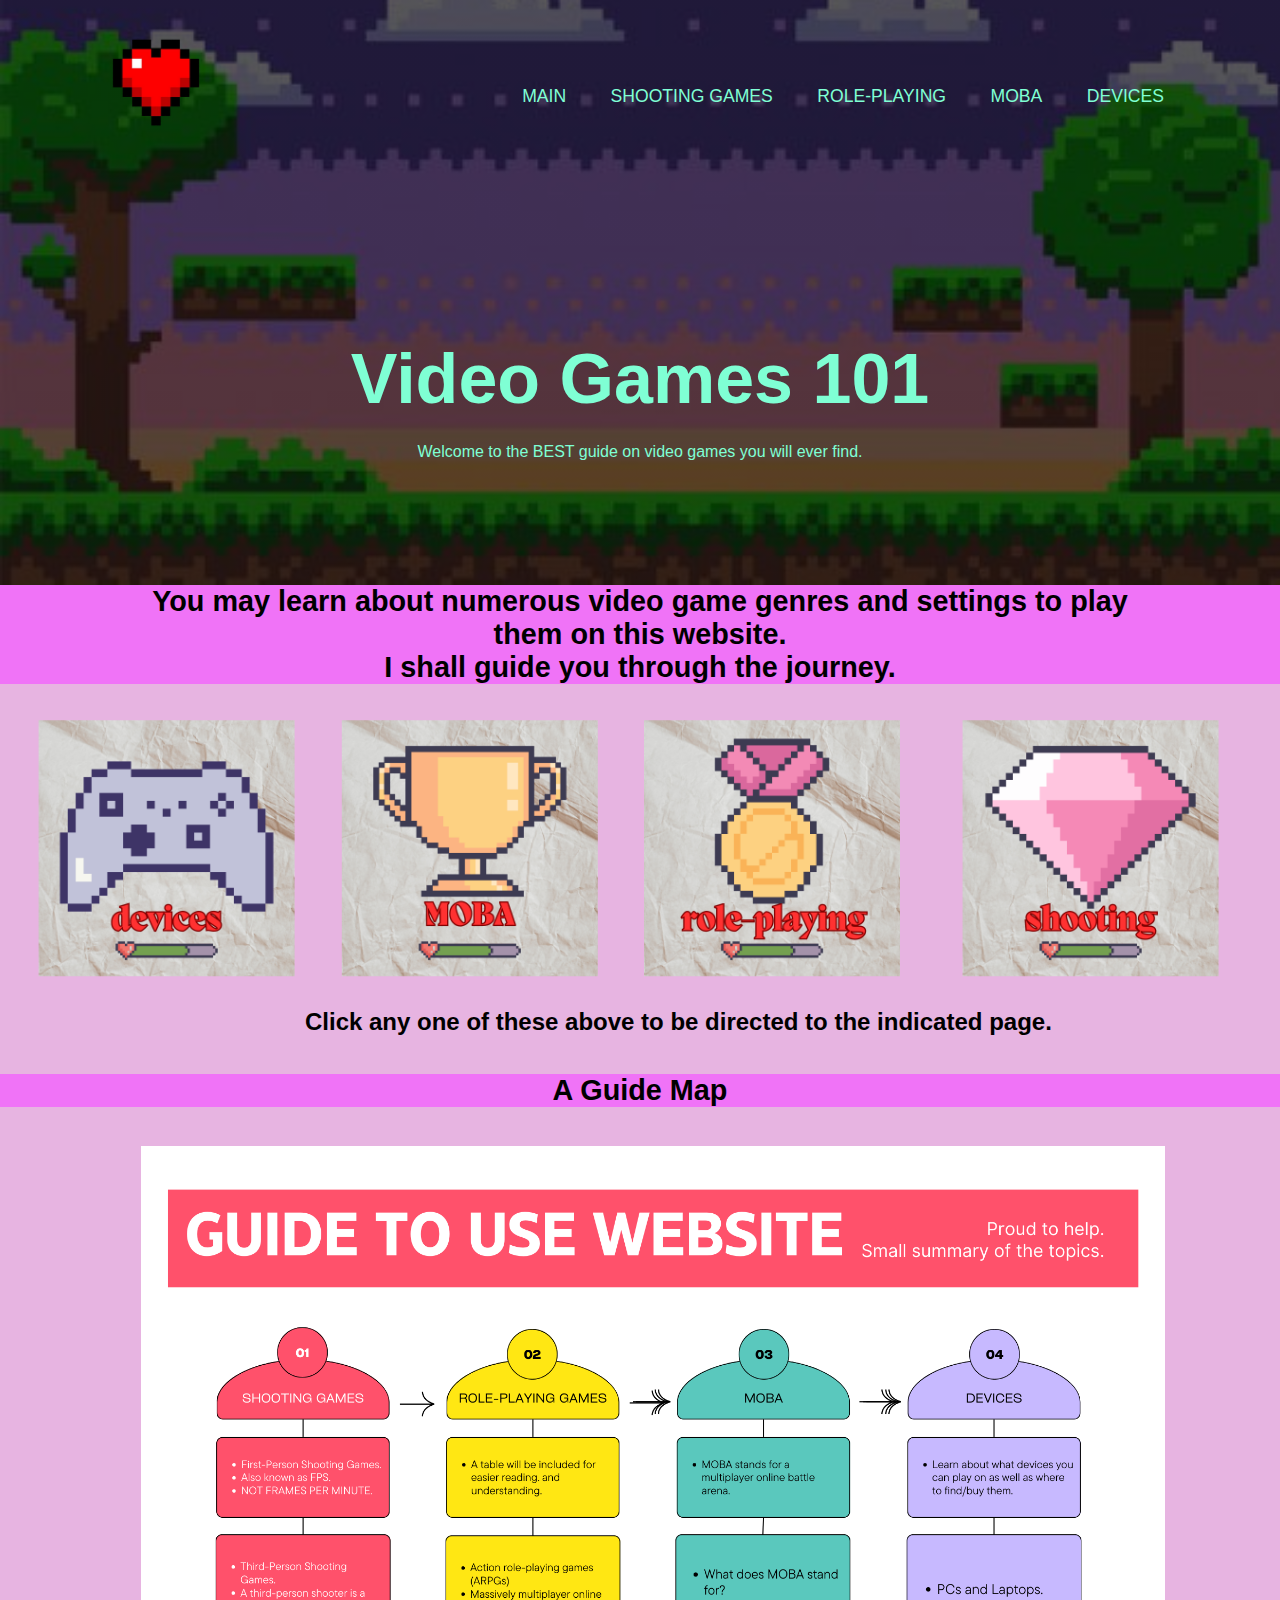
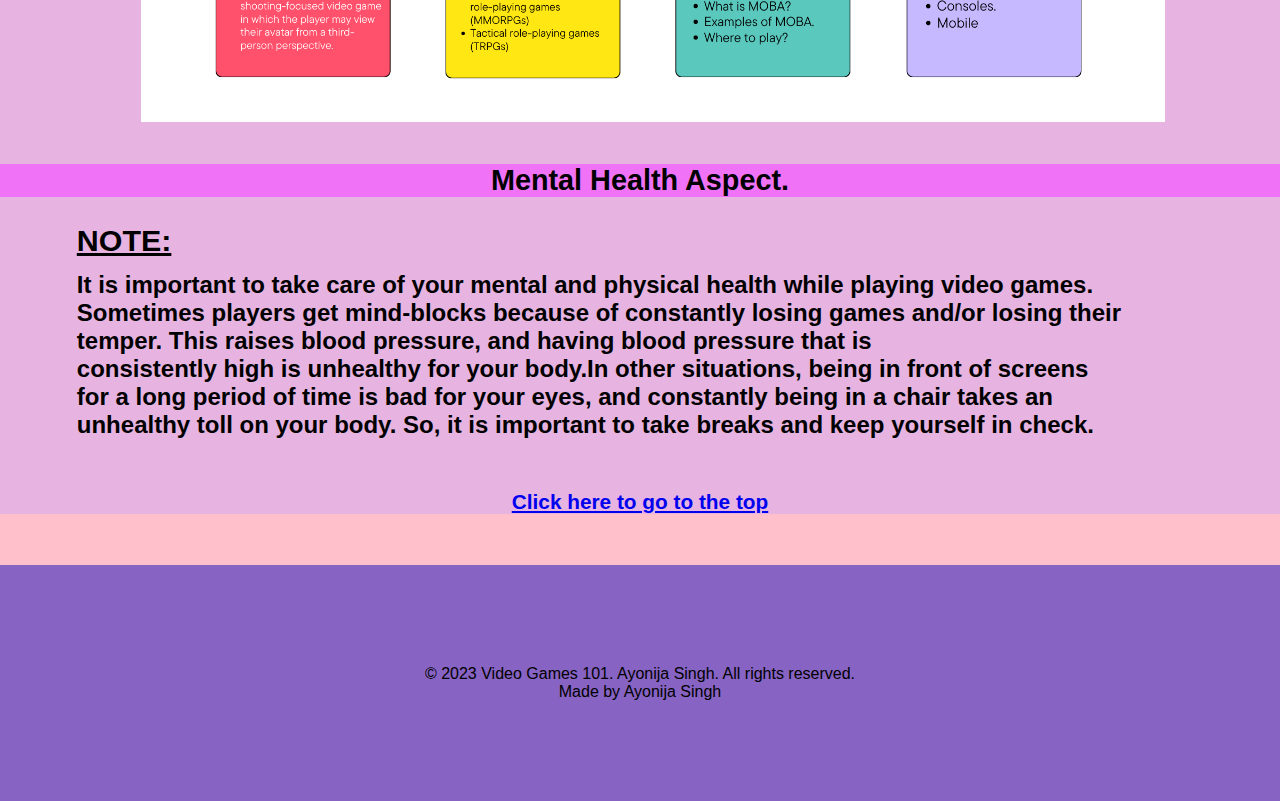
<file: index.html>
<!--This is the HOME PAGE of Ayonija Singh's culminating website on VIDEO GAMES-->

<!DOCTYPE html>
<html>
	<head>
		<meta charset = "UTF-8">
		<title>Video Games 103</title>
        <link rel="stylesheet" href="style.css"> 
	</head>
	<body>
		<div class="banner">
                <div class="navigationbar">
                    <a href= "index.html"> <img src= "images/logo.png" class="logo">
                    <ul>
                        <li><a href="index.html">Main</a></li>
                        <li><a href="shooting_games.html">Shooting Games</a></li>
                        <li><a href="role_playing.html">Role-Playing</a></li>
                        <li><a href="moba.html">MOBA</a></li>
                        <li><a href="devices.html">Devices</a></li>
                    </ul>
                </div>
                <div class="text">
                    <h1>Video Games 101</h1>
                    <p>Welcome to the BEST guide on video games you will ever find.</p>
                </div>
        </div>
        <main>
            <div class="main">
                <h2>You may learn about numerous video game genres and settings to play<br> them on this website.<br> I shall guide you through the journey. </h2>
                <a href="shooting_games.html" alt= "shooting game"><img src="images/shooting.png" class="img"></a>
                <a href="role_playing.html" alt= "RPG game"><img src="images/rp.png" class="img7"></a>
                <a href="moba.html" alt= "MOBA game"><img src="images/moba.png" class="img8"></a>
                <a href="devices.html" alt= "device game"><img src="images/devices.png" class="img9"></a>
                <h3>Click any one of these above to be directed to the indicated page.</h3>
                <h2>A Guide Map</h2>
                <img src="images/guide.png" alt="GUIDE MAP" class="guide">
                <h2>Mental Health Aspect.</h2>
                <h4><u>NOTE:</u></h4>
                <h5>It is important to take care of your mental and physical health while playing video games.<br>Sometimes players get mind-blocks because of constantly losing games and/or losing their<br> temper. This raises blood pressure, and having blood pressure that is<br> consistently high is unhealthy for your body.In other situations, being in front of screens<br> for a long period of time is bad for your eyes, and constantly being in a chair takes an<br> unhealthy toll on your body. So, it is important to take breaks and keep yourself in check. </h5>
                <a class="top" href= "#top"><h6>Click here to go to the top</h6></a>
            </div>
        </main>
        <footer>
            <div class="footer">
                <p>&copy; 2023 Video Games 101. Ayonija Singh. All rights reserved.<br> Made by Ayonija Singh</p>
            </div>
        </footer>
	</body>

</html>
</file>
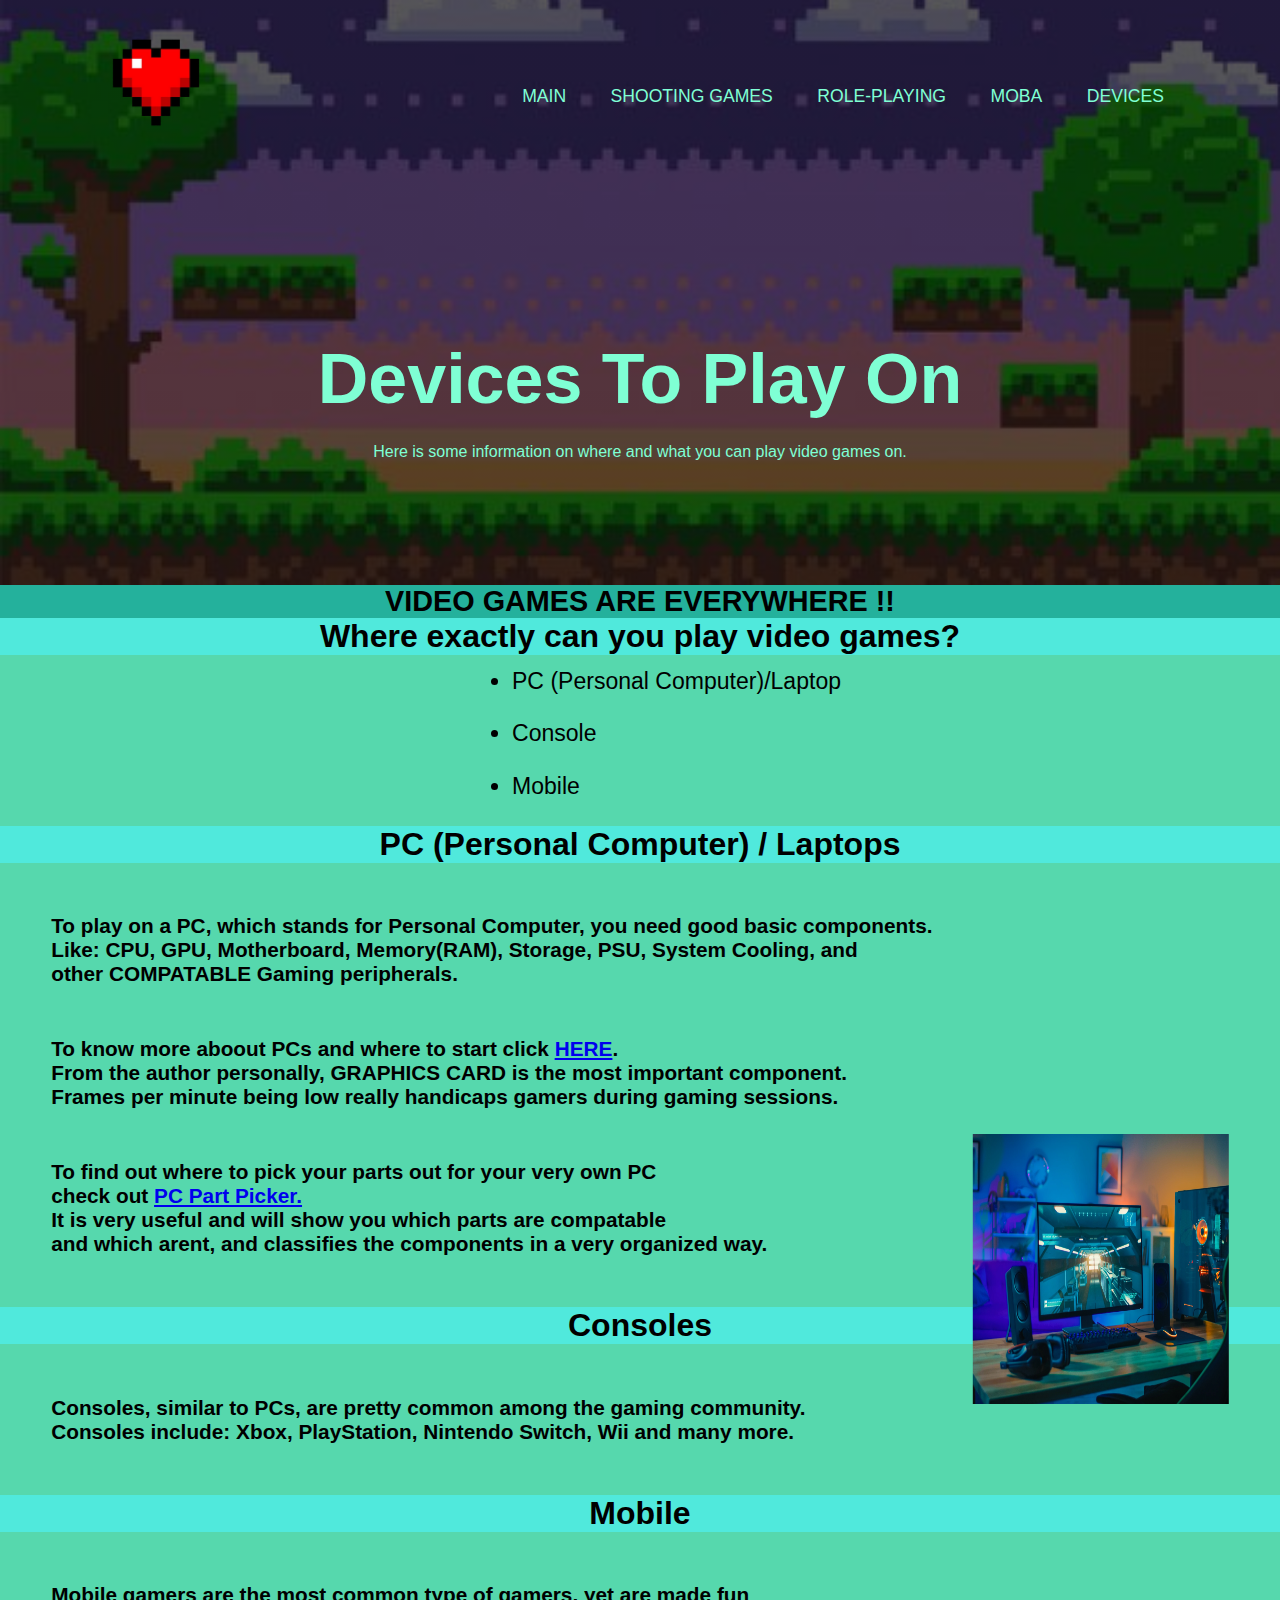
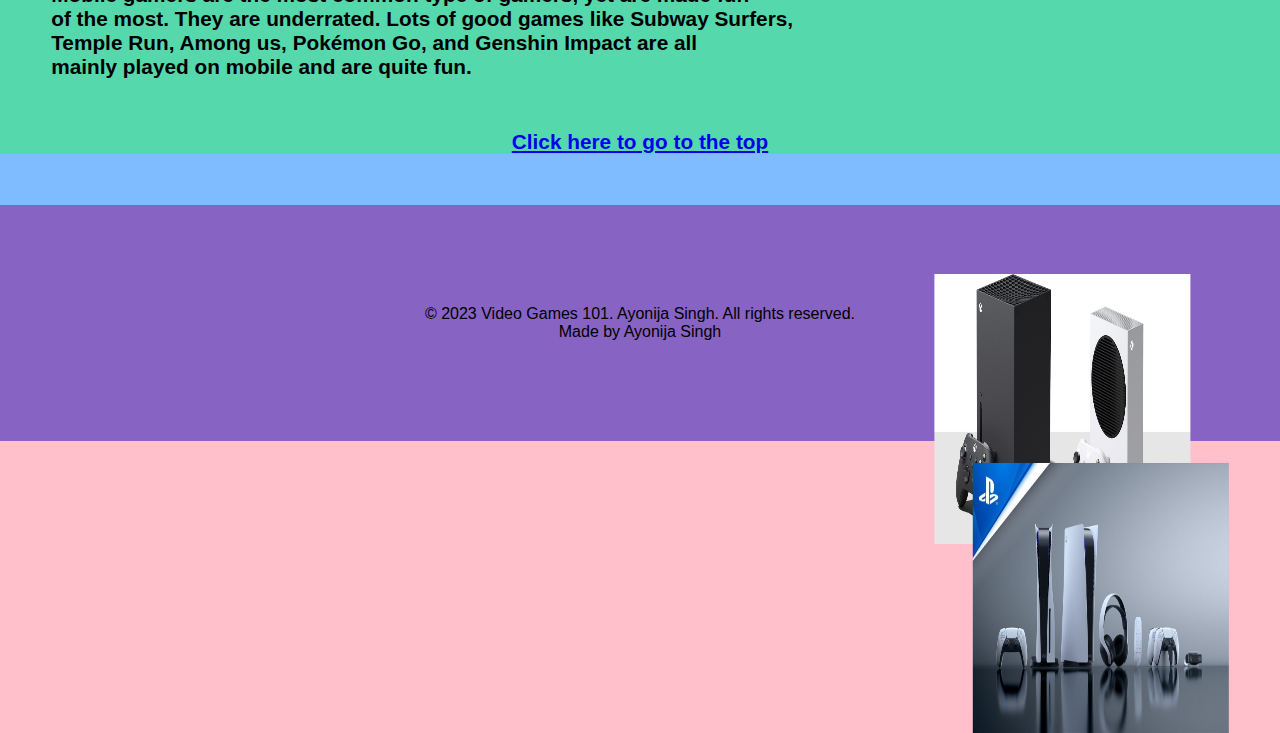
<file: devices.html>
<!--This is the DEVICES PAGE of Ayonija Singh's culminating website on VIDEO GAMES-->

<!DOCTYPE html>
<html>
	<head>
		<meta charset = "UTF-8">
		<title>Video Games 103</title>
        <link rel="stylesheet" href="style.css"> 
	</head>
	
<body>
<div class="body2">
	<div class="banner">
            <div class="navigationbar">
                <a href= "index.html"> <img src= "images/logo.png" class="logo">
                <ul>
                    <li><a href="index.html">Main</a></li>
                    <li><a href="shooting_games.html">Shooting Games</a></li>
                    <li><a href="role_playing.html">Role-Playing</a></li>
                    <li><a href="moba.html">MOBA</a></li>
                    <li><a href="devices.html">Devices</a></li>
                </ul>
            </div>
            <div class="text">
                <h1>Devices To Play On</h1>
                <p>Here is some information on where and what you can play video games on.</p>
            </div>
    </div>
    <main>
        <div class="main4">
            <h1>VIDEO GAMES ARE EVERYWHERE !!</h1>
            <h2 class="heading">Where exactly can you play video games?</h2>
            <div class="l3">
            <ul>
                <li class="l3">PC (Personal Computer)/Laptop</li>
                <li class="l3">Console</li>
                <li class="l3">Mobile</li>
            </ul>
            </div>
            <h2>PC (Personal Computer) / Laptops</h2>
            <h3>To play on a PC, which stands for Personal Computer, you need good basic components.</h3>
            <h4>Like: CPU, GPU, Motherboard, Memory(RAM), Storage, PSU, System Cooling, and<br> other COMPATABLE Gaming peripherals.</h4>
            <h3>To know more aboout PCs and where to start click <a href="https://www.cnn.com/cnn-underscored/electronics/beginner-gaming-pc">HERE</a>.</h3>
            <h5>From the author personally, GRAPHICS CARD is the most important component. <br>Frames per minute being low really handicaps gamers during gaming sessions.</h5>
            <h5>To find out where to pick your parts out for your very own PC<br>check out <a href="https://pcpartpicker.com/">PC Part Picker.</a><br>It is very useful and will show you which parts are compatable<br> and which arent, and classifies the components in a very organized way.</h5>
            <img src="images/pc.jpg" class="img4">
            <iframe frameborder="0" type="text/html" src="https://www.dailymotion.com/embed/video/x63xn5d?autoplay=1" allowfullscreen title="Dailymotion Video Player" allow="autoplay" class = "frame"></iframe>
            <h2>Consoles</h2>
            <h3>Consoles, similar to PCs, are pretty common among the gaming community.</h3>
            <h4>Consoles include: Xbox, PlayStation, Nintendo Switch, Wii and many more.</h4>
            <img src="images/console.jpg" class="img5">
            <img src="images/ps5.jpg" class="img6">
            <h2>Mobile</h2>
            <h3 class="mobile">Mobile gamers are the most common type of gamers, yet are made fun<br> of the most. They are underrated. Lots of good games like Subway Surfers,<br>Temple Run, Among us, Pokémon Go, and Genshin Impact are all<br> mainly played on mobile and are quite fun.</h3>
            <a class="top" href= "#top"><h6>Click here to go to the top</h6></a>
        </div>
    </main>
    <footer>
        <div class="footer">
            <p>&copy; 2023 Video Games 101. Ayonija Singh. All rights reserved.<br> Made by Ayonija Singh</p>
        </div>
    </footer>
</div>
</body>
</html>
</file>
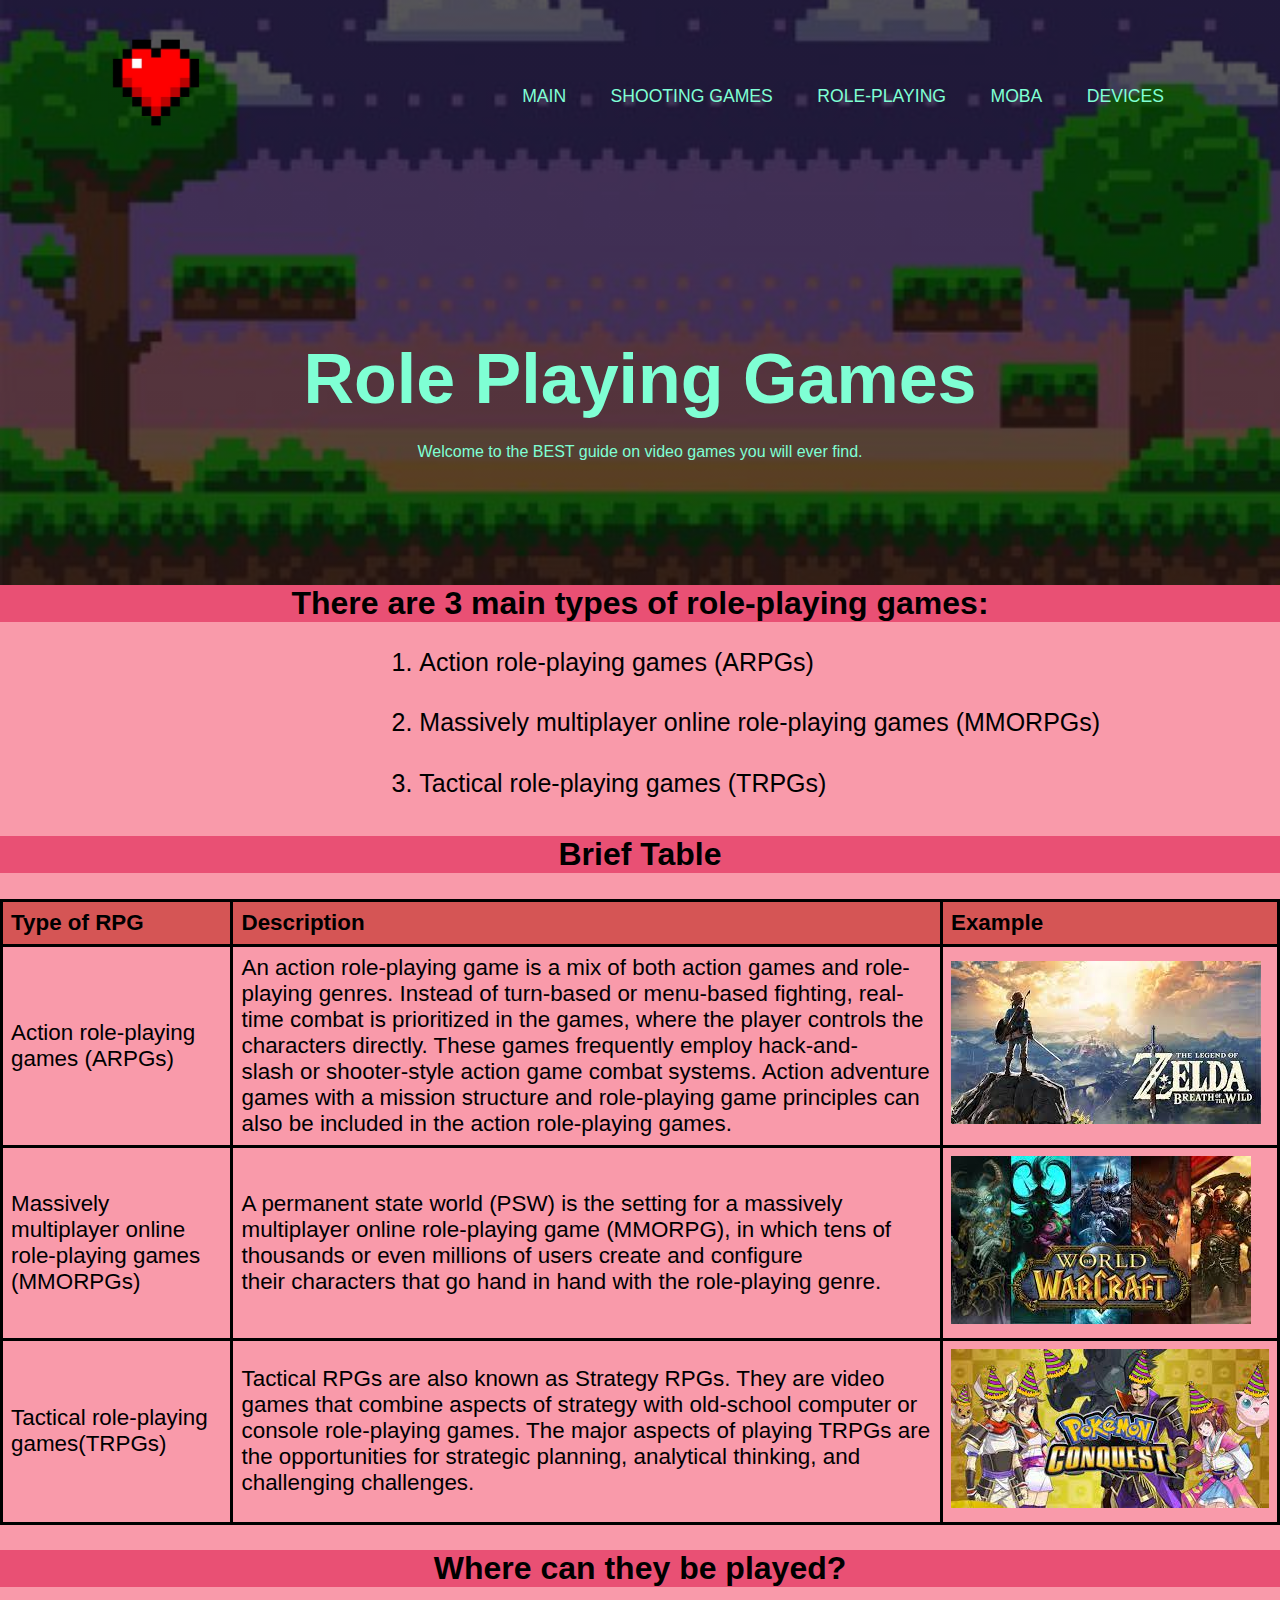
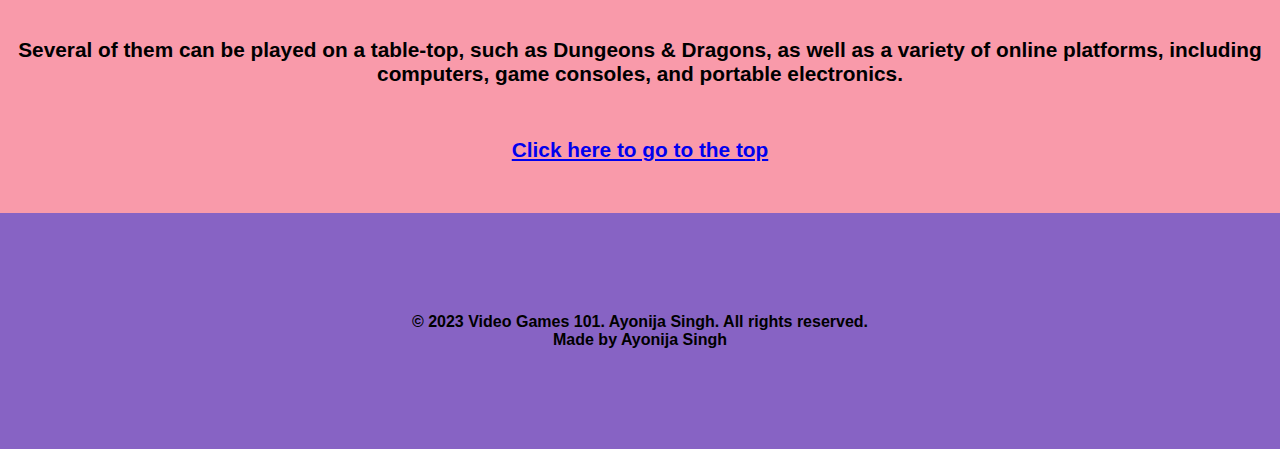
<file: role_playing.html>
<!--This is the ROLE-PLAYING PAGE of Ayonija Singh's culminating website on VIDEO GAMES-->

<!DOCTYPE html>
<html>
	<head>
		<meta charset = "UTF-8">
		<title>Video Games 103</title>
        <link rel="stylesheet" href="style.css"> 
	</head>
	
<body>
<div class="body3">
	<div class="banner">
            <div class="navigationbar">
                <a href= "index.html"> <img src= "images/logo.png" class="logo">
                <ul>
                    <li><a href="index.html">Main</a></li>
                    <li><a href="shooting_games.html">Shooting Games</a></li>
                    <li><a href="role_playing.html">Role-Playing</a></li>
                    <li><a href="moba.html">MOBA</a></li>
                    <li><a href="devices.html">Devices</a></li>
                </ul>
            </div>

            <div class="text">
                <h1>Role Playing Games</h1>
                <p>Welcome to the BEST guide on video games you will ever find.</p>
            </div>

     </div>
<main>
<div class="main3">
    <h2>There are 3 main types of role-playing games:</h2>
    <div class="l2">
    <ol>
        <li class="l2">Action role-playing games (ARPGs)</li>
        <li class="l2">Massively multiplayer online role-playing games (MMORPGs)</li>
        <li class="l2">Tactical role-playing games (TRPGs)</li>
    </ol>
    </div>
    <h2>Brief Table</h2>
    <table>
        <tr>
            <th>Type of RPG</th>
            <th>Description</th>
            <th>Example</th>
        </tr>
        <tr>
            <td>Action role-playing games (ARPGs)</td>
            <td>An action role-playing game is a mix of both action games and role-playing genres. Instead of turn-based or menu-based fighting, real-time combat is prioritized in the games, where the player controls the characters directly. These games frequently employ hack-and-slash or shooter-style action game combat systems. Action adventure games with a mission structure and role-playing game principles can also be included in the action role-playing games.</td>
            <td><img src = "images/zelda.jpg"></td>
        </tr>
        <tr>
            <td>Massively multiplayer online role-playing games (MMORPGs)</td>
            <td>A permanent state world (PSW) is the setting for a massively multiplayer online role-playing game (MMORPG), in which tens of thousands or even millions of users create and configure their characters that go hand in hand with the role-playing genre.</td>
            <td><img src = "images/wow.jpg"></td>
        </tr>
        <tr>
            <td>Tactical role-playing games(TRPGs)</td>
            <td>Tactical RPGs are also known as Strategy RPGs. They are video games that combine aspects of strategy with old-school computer or console role-playing games. The major aspects of playing TRPGs are the opportunities for strategic planning, analytical thinking, and challenging challenges.</td>
            <td><img src="images/pokemon.jpg"></td>
        </tr>
    </table>
    <h2>Where can they be played?</h2>
    <h6><b>Several of them can be played on a table-top, such as Dungeons & Dragons, as well as a variety of online platforms, including computers, game consoles, and portable electronics.</h6>
        <a class="top" href= "#top"><h6>Click here to go to the top</h6></a>
    </div>
</main>
<footer>
    <div class="footer">
        <p>&copy; 2023 Video Games 101. Ayonija Singh. All rights reserved.<br> Made by Ayonija Singh</p>
    </div>
</footer>
</body>

</html>
</file>
<file: style.css>
*{ 
    margin: 0;
    padding:0;
    font-family: sans-serif;
}
.banner{
    width: 100%;
    height: 65vh;
    background-image: linear-gradient(rgba(0,0,0,0.65), rgba(0,0,0,0.65)), url(images/background.jpg);
    background-size: cover;
    background-position: center;
}
body{
    background-color:pink;
}
.navigationbar{
    width: 85%;
    margin: auto;
    padding: 35px 0;
    display: flex;
    align-items: center;
    justify-content: space-between;
}
.logo{
    width: 120px;
    cursor: pointer;
}
.navigationbar ul li{
    list-style: none;
    display: inline-block;
    margin: 0 20px;
    position: relative;
}
.navigationbar ul li a{
    text-decoration: none;
    color:aquamarine;
    text-transform: uppercase;
}
.navigationbar ul li::after{
    content: "";
    height: 4px;
    width: 0;
    background: #af50cc;
    position: absolute;
    left: 0;
    bottom: -10px;
    transition: 0.10s;
}
.navigationbar ul li:hover::after{
    width: 100%;
}
.text{
    width: 100%;
    position: absolute;
    top: 50%;
    transform: translateY(-60%);
    text-align: center;
    color:aquamarine;
}
.text h1{
    font-family: 'Gill Sans', 'Gill Sans MT', Calibri, 'Trebuchet MS', sans-serif;
    font-size: 70px;
    margin-top: -60px;
}
.text p{
    font-family: 'Gill Sans', 'Gill Sans MT', Calibri, 'Trebuchet MS', sans-serif;
    margin: 20px auto;
    font-weight: 100;
    line-height: 25px;
}
.img1{
    position: absolute;
    top: 80%;
    left: 80%;
    transform: translate(-170%, 80%);
}
.footer{
  background-color: #8763c4;
  padding: 100px;
  text-align: center; 
  bottom:0;
}
.main{
    background-color:rgb(231, 180, 225);
}
.main h2{
    font-family:'Lucida Sans', 'Lucida Sans Regular', 'Lucida Grande', 'Lucida Sans Unicode', Geneva, Verdana, sans-serif;
    text-align: center;
    background-color: rgb(240, 115, 247);
    font-size: 180%;
}
.main p{
    background-color:rgb(230, 120, 219);
}
.img{
    position: relative;
    height: 20%;
    width: 20%;
    top: 80%;
    left: 80%;
    margin-top: 2%;
    margin-bottom: 2%;
    transform: translate(-24%, 4%);
}
.img7{
    position: relative;
    height: 20%;
    width: 20%;
    top: 80%;
    left: 80%;
    margin-top: 2%;
    margin-bottom: 2%;
    transform: translate(-250%, 4%);
}
.img8{
    position: relative;
    height: 20%;
    width: 20%;
    top: 80%;
    left: 80%;
    margin-top: 2%;
    margin-bottom: 2%;
    transform: translate(-470%, 4%);
}
.img9{
    position: relative;
    height: 20%;
    width: 20%;
    top: 80%;
    left: 80%;
    margin-top: 2%;
    margin-bottom: 2%;
    transform: translate(-690%, 4%);
}
.main h3{
    text-align: center;
    font-size: 150%;
    margin-left: 6%;
    margin-bottom: 3%;
    margin-top: 1%;
    font-family: 'Gill Sans', 'Gill Sans MT', Calibri, 'Trebuchet MS', sans-serif;
}
.main h4{
    font-size: 190%;
    font-family: 'Gill Sans', 'Gill Sans MT', Calibri, 'Trebuchet MS', sans-serif;
    margin-left: 6%;
    margin-top: 2%;
    text-align: left;
}
.guide{
    height: 90%;
    width: 80%;
    margin-left: 11%;
    margin-top: 3%;
    margin-bottom: 3%;
}
.main h5{
    text-align: left;
    font-size: 150%;
    margin-left: 6%;
    margin-bottom: 3%;
    margin-top: 1%;
    font-family: 'Gill Sans', 'Gill Sans MT', Calibri, 'Trebuchet MS', sans-serif;
}
.main h6{
    font-size: 130%;
    font-family: 'Gill Sans', 'Gill Sans MT', Calibri, 'Trebuchet MS', sans-serif;
    margin-top: 4%;
    margin-bottom: 4%;
    text-align: center;
}
.main2{
    background-color: rgb(127, 187, 255);
}
.main2 ul{
    text-align: center;
}
.main2 h2{
    font-family: 'Gill Sans', 'Gill Sans MT', Calibri, 'Trebuchet MS', sans-serif;
    text-align: center;
    background-color: rgb(49, 160, 207);
    font-size: 200%;
}
.content1{
    margin-left: 10%;
    font-family:'Lucida Sans', 'Lucida Sans Regular', 'Lucida Grande', 'Lucida Sans Unicode', Geneva, Verdana, sans-serif
}
.body2{
    background-color:rgb(127, 187, 255);
}
.l1{
    text-align: left;
    margin-left: 20%;
    font-size: 130%;
    font-family: 'Gill Sans', 'Gill Sans MT', Calibri, 'Trebuchet MS', sans-serif;
    margin-bottom: 3%;
    margin-top: 1%;
}

ul li{
    text-align: left;
    margin-left: 40%;
    font-size: 110%;
    margin-bottom: 3%;
    margin-top: 1%;
}
.main2 p ul{
    text-align: left;
    margin-left: 40%;
    font-size: 110%;
    margin-bottom: 3%;
    margin-top: 1%;
}
.main2 h3{
    text-align: center;
    font-size: 120%;
    margin-bottom: 2%;
}
.main2 h4{
    margin-left: 56%;
    margin-right: 2%;
    margin-top: 11%;
    margin-bottom: 7%;
    text-align: left;
}
.main2 h6{
    font-size: 130%;
    font-family: 'Gill Sans', 'Gill Sans MT', Calibri, 'Trebuchet MS', sans-serif;
    margin-top: 4%;
    margin-bottom: 4%;
    text-align: center;
}
.img2{
    position: absolute;
    top: 80%;
    left: 80%;
    transform: translate(-170%, 80%);
}
.main2 p{
    margin-left: 60%;
    margin-right: 2%;
    margin-top: 11%;
    margin-bottom: 7%;
    text-align: left;
}
video{
    position: absolute;
    top: 80%;
    left: 80%;
    transform: translate(-160%, 226%);
}
.main3{
    background-color: rgb(249, 154, 170);
}
.main3 ul{
    text-align: center;
}
.main3 h2{
    font-family: 'Gill Sans', 'Gill Sans MT', Calibri, 'Trebuchet MS', sans-serif;
    text-align: center;
    background-color: rgb(233, 80, 116);
    font-size: 200%;
}
.body3{
    background-color: rgb(249, 154, 170);
}
.l2{
    text-align: left;
    margin-left: 18%;
    font-size: 125%;
    font-family: 'Gill Sans', 'Gill Sans MT', Calibri, 'Trebuchet MS', sans-serif;
    margin-bottom: 3%;
    margin-top: 2%;
}
table {
    border-collapse: collapse;
    width: 100%;
    margin-top: 2%;
    margin-bottom: 2%;
}
th, td {
    border: 3px solid black;
    padding: 8px;
    text-align: left;
    font-family: 'Gill Sans', 'Gill Sans MT', Calibri, 'Trebuchet MS', sans-serif;
    font-size: 140%;
}
th {
    background-color: #d55555;
}
.main3 h6{
    font-size: 130%;
    font-family: 'Gill Sans', 'Gill Sans MT', Calibri, 'Trebuchet MS', sans-serif;
    margin-top: 4%;
    margin-bottom: 4%;
    text-align: center;
}
.main3 h4{
    margin-left: 3%;
}
.main4{
    background-color: rgb(86, 216, 173);
}
.main4 h1{
    background-color: #24b19c;
    font-family: 'Gill Sans', 'Gill Sans MT', Calibri, 'Trebuchet MS', sans-serif;
    font-size: 180%;
    text-align: center;
}
.main4 h2{
    font-family: 'Gill Sans', 'Gill Sans MT', Calibri, 'Trebuchet MS', sans-serif;
    text-align: center;
    background-color: rgb(80, 233, 220);
    font-size: 200%;
}
.l3{
    font-size: 120%;
    margin-bottom: 2%;
    font-family: 'Gill Sans', 'Gill Sans MT', Calibri, 'Trebuchet MS', sans-serif;
}
.main4 h3{
    font-family: 'Gill Sans', 'Gill Sans MT', Calibri, 'Trebuchet MS', sans-serif;
    margin-top: 4%;
    margin-left: 4%;
    font-size: 130%;
}
.main4 h4{
    font-family: 'Gill Sans', 'Gill Sans MT', Calibri, 'Trebuchet MS', sans-serif;
    margin-bottom: 4%;
    margin-left: 4%;
    font-size: 130%;
}
.main4 h5{
    font-family: 'Gill Sans', 'Gill Sans MT', Calibri, 'Trebuchet MS', sans-serif;
    margin-bottom: 4%;
    margin-left: 4%;
    font-size: 130%;
}
.main4 h6{
    font-size: 130%;
    font-family: 'Gill Sans', 'Gill Sans MT', Calibri, 'Trebuchet MS', sans-serif;
    margin-top: 4%;
    margin-bottom: 4%;
    text-align: center;
}
.img4{
    position: absolute;
    height:30%;
    width: 20%;
    top: 90%;
    left: 90%;
    transform: translate(-70%, 120%);
}
.img5{
    position: absolute;
    height:30%;
    width: 20%;
    top: 90%;
    left: 90%;
    margin-top: 3%;
    margin-bottom: 3%;
    transform: translate(-85%, 380%);
}
.img6{
    position: absolute;
    height:30%;
    width: 20%;
    top: 90%;
    left: 90%;
    margin-top: 3%;
    margin-bottom: 3%;
    transform: translate(-70%, 450%);
}
.frame{
    position:absolute;
    height:30%;
    width: 25%;
    top: 90%;
    left: 90%;
    transform: translate(-70%, 250%);
}
.mobile{
    margin-bottom: 2%;
}
.body4{
    background-color: rgb(236, 231, 153);
}
.main5 h2{
    font-family: 'Gill Sans', 'Gill Sans MT', Calibri, 'Trebuchet MS', sans-serif;
    text-align: center;
    background-color: rgb(228, 192, 76);
    font-size: 200%;
}
.main5 h3{
    font-family: 'Gill Sans', 'Gill Sans MT', Calibri, 'Trebuchet MS', sans-serif;
    text-align: center;
    background-color: rgb(236, 231, 153);
    font-size: 150%;
    margin-top: 3%;
    margin-bottom: 3%;
}
.main5 h4{
    font-family: 'Gill Sans', 'Gill Sans MT', Calibri, 'Trebuchet MS', sans-serif;
    margin-bottom: 4%;
    margin-top: 4%;
    margin-left: 4%;
    font-size: 130%;
}
.main5 h6{
    font-size: 130%;
    font-family: 'Gill Sans', 'Gill Sans MT', Calibri, 'Trebuchet MS', sans-serif;
    margin-top: 4%;
    margin-bottom: 4%;
    text-align: center;
}
#video2{
    position: absolute;
    height: 30%;
    width:20%;
    top: 80%;
    left: 80%;
    transform: translate(-210%, 240%);
}
</file>
